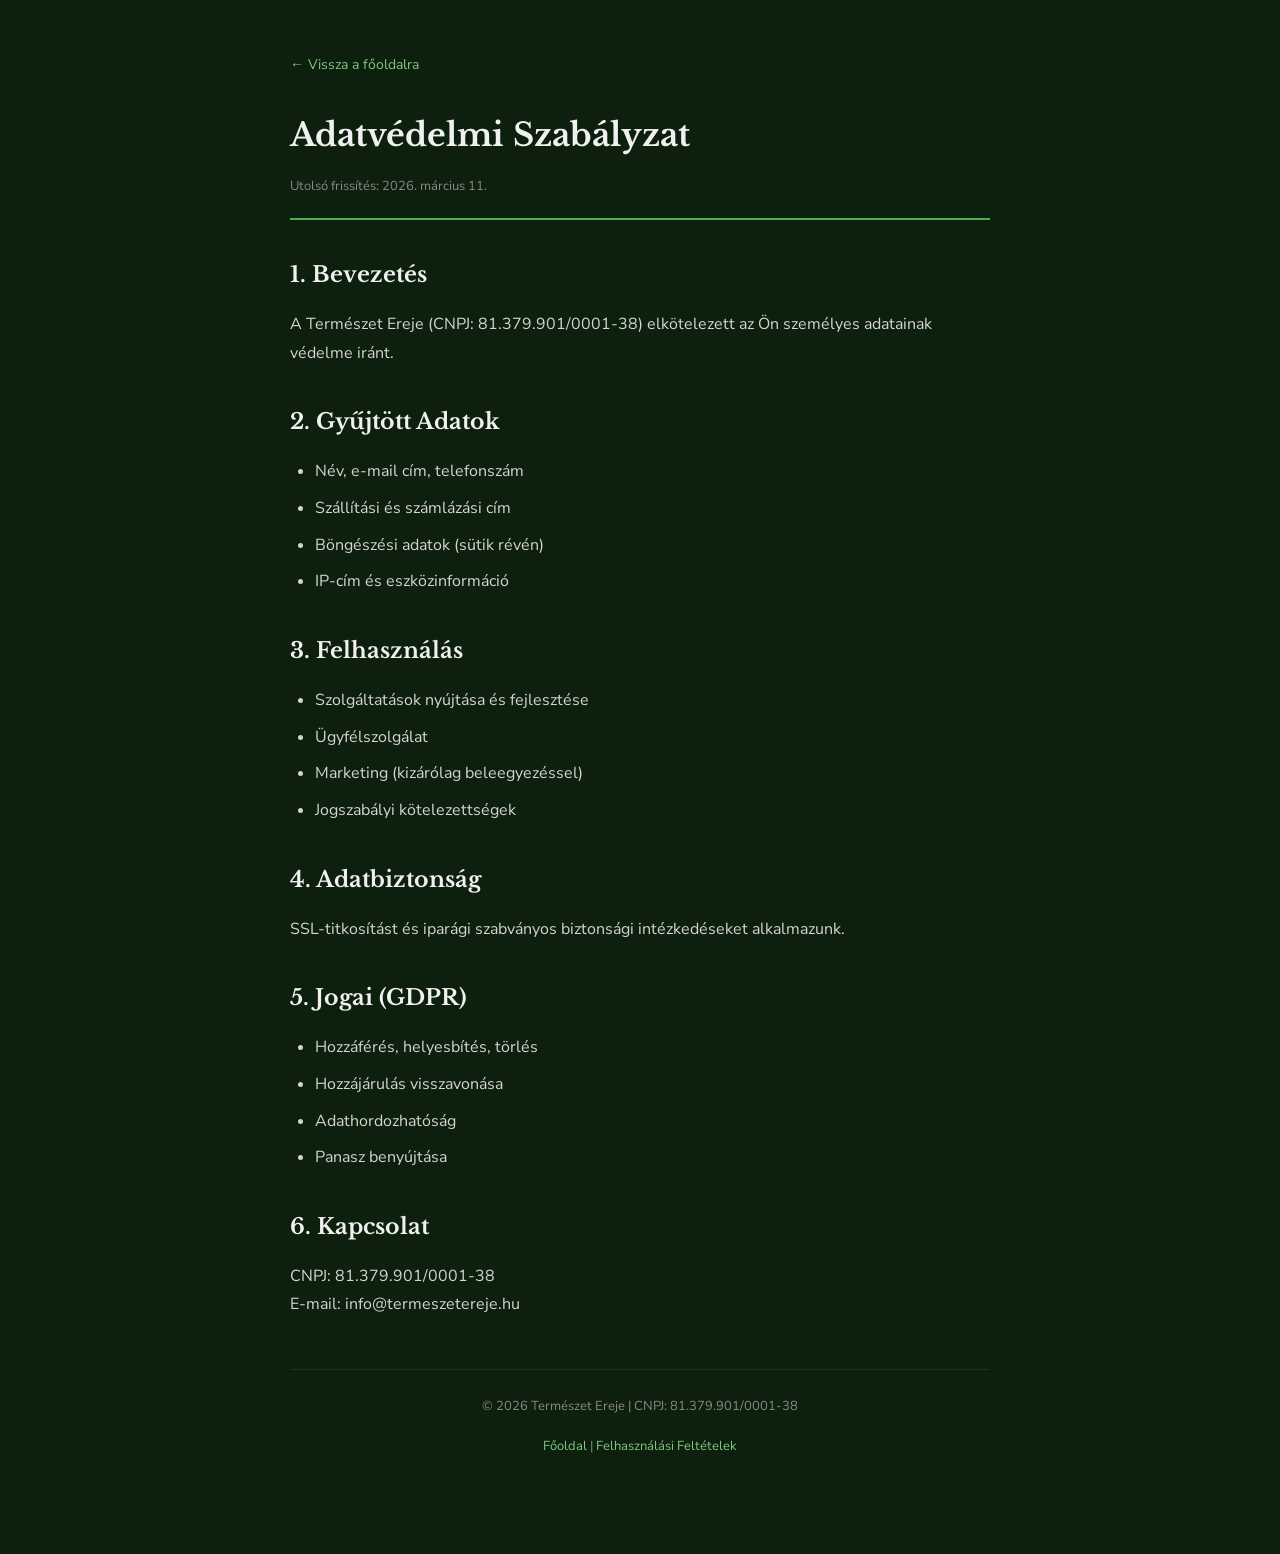
<file: pre/privacy.html>
<!DOCTYPE html><html lang="hu"><head><meta charset="UTF-8"><meta name="viewport" content="width=device-width,initial-scale=1.0"><title>Adatvédelmi Szabályzat - Természet Ereje</title><link href="https://fonts.googleapis.com/css2?family=Libre+Baskerville:wght@400;700&family=Nunito+Sans:wght@300;400;600&display=swap" rel="stylesheet"><style>*{margin:0;padding:0;box-sizing:border-box}body{font-family:'Nunito Sans',sans-serif;color:#d4d4d4;background:#0d1f0d;line-height:1.8;font-size:16px}.c{max-width:740px;margin:0 auto;padding:50px 20px 80px}.back{font-size:14px;color:#81c784;text-decoration:none;display:inline-block;margin-bottom:30px}.back:hover{text-decoration:underline}h1{font-family:'Libre Baskerville',serif;font-size:32px;color:#f0f0f0;margin-bottom:10px}.up{font-size:13px;color:#888;margin-bottom:35px;padding-bottom:20px;border-bottom:2px solid #4caf50}h2{font-size:22px;color:#f0f0f0;margin:35px 0 15px;font-family:'Libre Baskerville',serif}p{margin-bottom:16px}ul{margin:0 0 16px 25px}li{margin-bottom:8px}.ft{margin-top:50px;padding-top:25px;border-top:1px solid rgba(255,255,255,.08);font-size:13px;color:#888;text-align:center}.ft a{color:#81c784;text-decoration:none}</style></head><body><div class="c"><a href="index.html" class="back">&larr; Vissza a főoldalra</a><h1>Adatvédelmi Szabályzat</h1><p class="up">Utolsó frissítés: 2026. március 11.</p><h2>1. Bevezetés</h2><p>A Természet Ereje (CNPJ: 81.379.901/0001-38) elkötelezett az Ön személyes adatainak védelme iránt.</p><h2>2. Gyűjtött Adatok</h2><ul><li>Név, e-mail cím, telefonszám</li><li>Szállítási és számlázási cím</li><li>Böngészési adatok (sütik révén)</li><li>IP-cím és eszközinformáció</li></ul><h2>3. Felhasználás</h2><ul><li>Szolgáltatások nyújtása és fejlesztése</li><li>Ügyfélszolgálat</li><li>Marketing (kizárólag beleegyezéssel)</li><li>Jogszabályi kötelezettségek</li></ul><h2>4. Adatbiztonság</h2><p>SSL-titkosítást és iparági szabványos biztonsági intézkedéseket alkalmazunk.</p><h2>5. Jogai (GDPR)</h2><ul><li>Hozzáférés, helyesbítés, törlés</li><li>Hozzájárulás visszavonása</li><li>Adathordozhatóság</li><li>Panasz benyújtása</li></ul><h2>6. Kapcsolat</h2><p>CNPJ: 81.379.901/0001-38<br>E-mail: info@termeszetereje.hu</p><div class="ft"><p>&copy; 2026 Természet Ereje | CNPJ: 81.379.901/0001-38</p><p><a href="index.html">Főoldal</a> | <a href="terms.html">Felhasználási Feltételek</a></p></div></div></body></html>
</file>
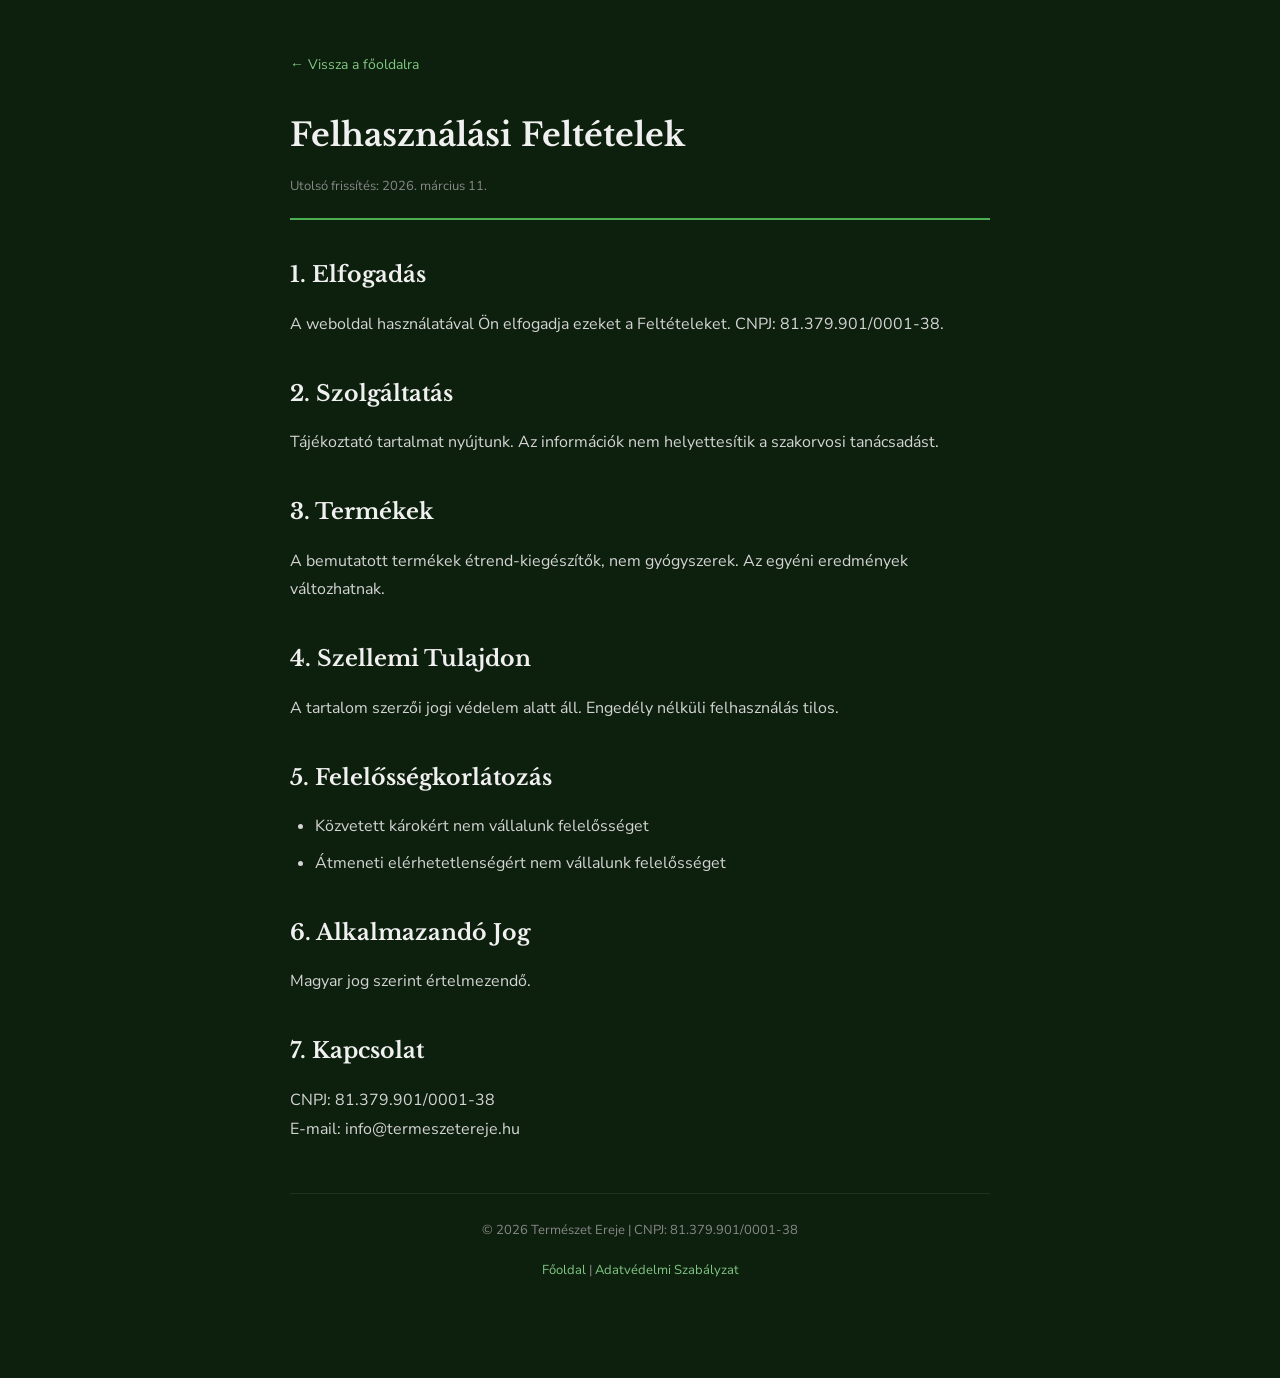
<file: pre/terms.html>
<!DOCTYPE html><html lang="hu"><head><meta charset="UTF-8"><meta name="viewport" content="width=device-width,initial-scale=1.0"><title>Felhasználási Feltételek - Természet Ereje</title><link href="https://fonts.googleapis.com/css2?family=Libre+Baskerville:wght@400;700&family=Nunito+Sans:wght@300;400;600&display=swap" rel="stylesheet"><style>*{margin:0;padding:0;box-sizing:border-box}body{font-family:'Nunito Sans',sans-serif;color:#d4d4d4;background:#0d1f0d;line-height:1.8;font-size:16px}.c{max-width:740px;margin:0 auto;padding:50px 20px 80px}.back{font-size:14px;color:#81c784;text-decoration:none;display:inline-block;margin-bottom:30px}.back:hover{text-decoration:underline}h1{font-family:'Libre Baskerville',serif;font-size:32px;color:#f0f0f0;margin-bottom:10px}.up{font-size:13px;color:#888;margin-bottom:35px;padding-bottom:20px;border-bottom:2px solid #4caf50}h2{font-size:22px;color:#f0f0f0;margin:35px 0 15px;font-family:'Libre Baskerville',serif}p{margin-bottom:16px}ul{margin:0 0 16px 25px}li{margin-bottom:8px}.ft{margin-top:50px;padding-top:25px;border-top:1px solid rgba(255,255,255,.08);font-size:13px;color:#888;text-align:center}.ft a{color:#81c784;text-decoration:none}</style></head><body><div class="c"><a href="index.html" class="back">&larr; Vissza a főoldalra</a><h1>Felhasználási Feltételek</h1><p class="up">Utolsó frissítés: 2026. március 11.</p><h2>1. Elfogadás</h2><p>A weboldal használatával Ön elfogadja ezeket a Feltételeket. CNPJ: 81.379.901/0001-38.</p><h2>2. Szolgáltatás</h2><p>Tájékoztató tartalmat nyújtunk. Az információk nem helyettesítik a szakorvosi tanácsadást.</p><h2>3. Termékek</h2><p>A bemutatott termékek étrend-kiegészítők, nem gyógyszerek. Az egyéni eredmények változhatnak.</p><h2>4. Szellemi Tulajdon</h2><p>A tartalom szerzői jogi védelem alatt áll. Engedély nélküli felhasználás tilos.</p><h2>5. Felelősségkorlátozás</h2><ul><li>Közvetett károkért nem vállalunk felelősséget</li><li>Átmeneti elérhetetlenségért nem vállalunk felelősséget</li></ul><h2>6. Alkalmazandó Jog</h2><p>Magyar jog szerint értelmezendő.</p><h2>7. Kapcsolat</h2><p>CNPJ: 81.379.901/0001-38<br>E-mail: info@termeszetereje.hu</p><div class="ft"><p>&copy; 2026 Természet Ereje | CNPJ: 81.379.901/0001-38</p><p><a href="index.html">Főoldal</a> | <a href="privacy.html">Adatvédelmi Szabályzat</a></p></div></div></body></html>
</file>
